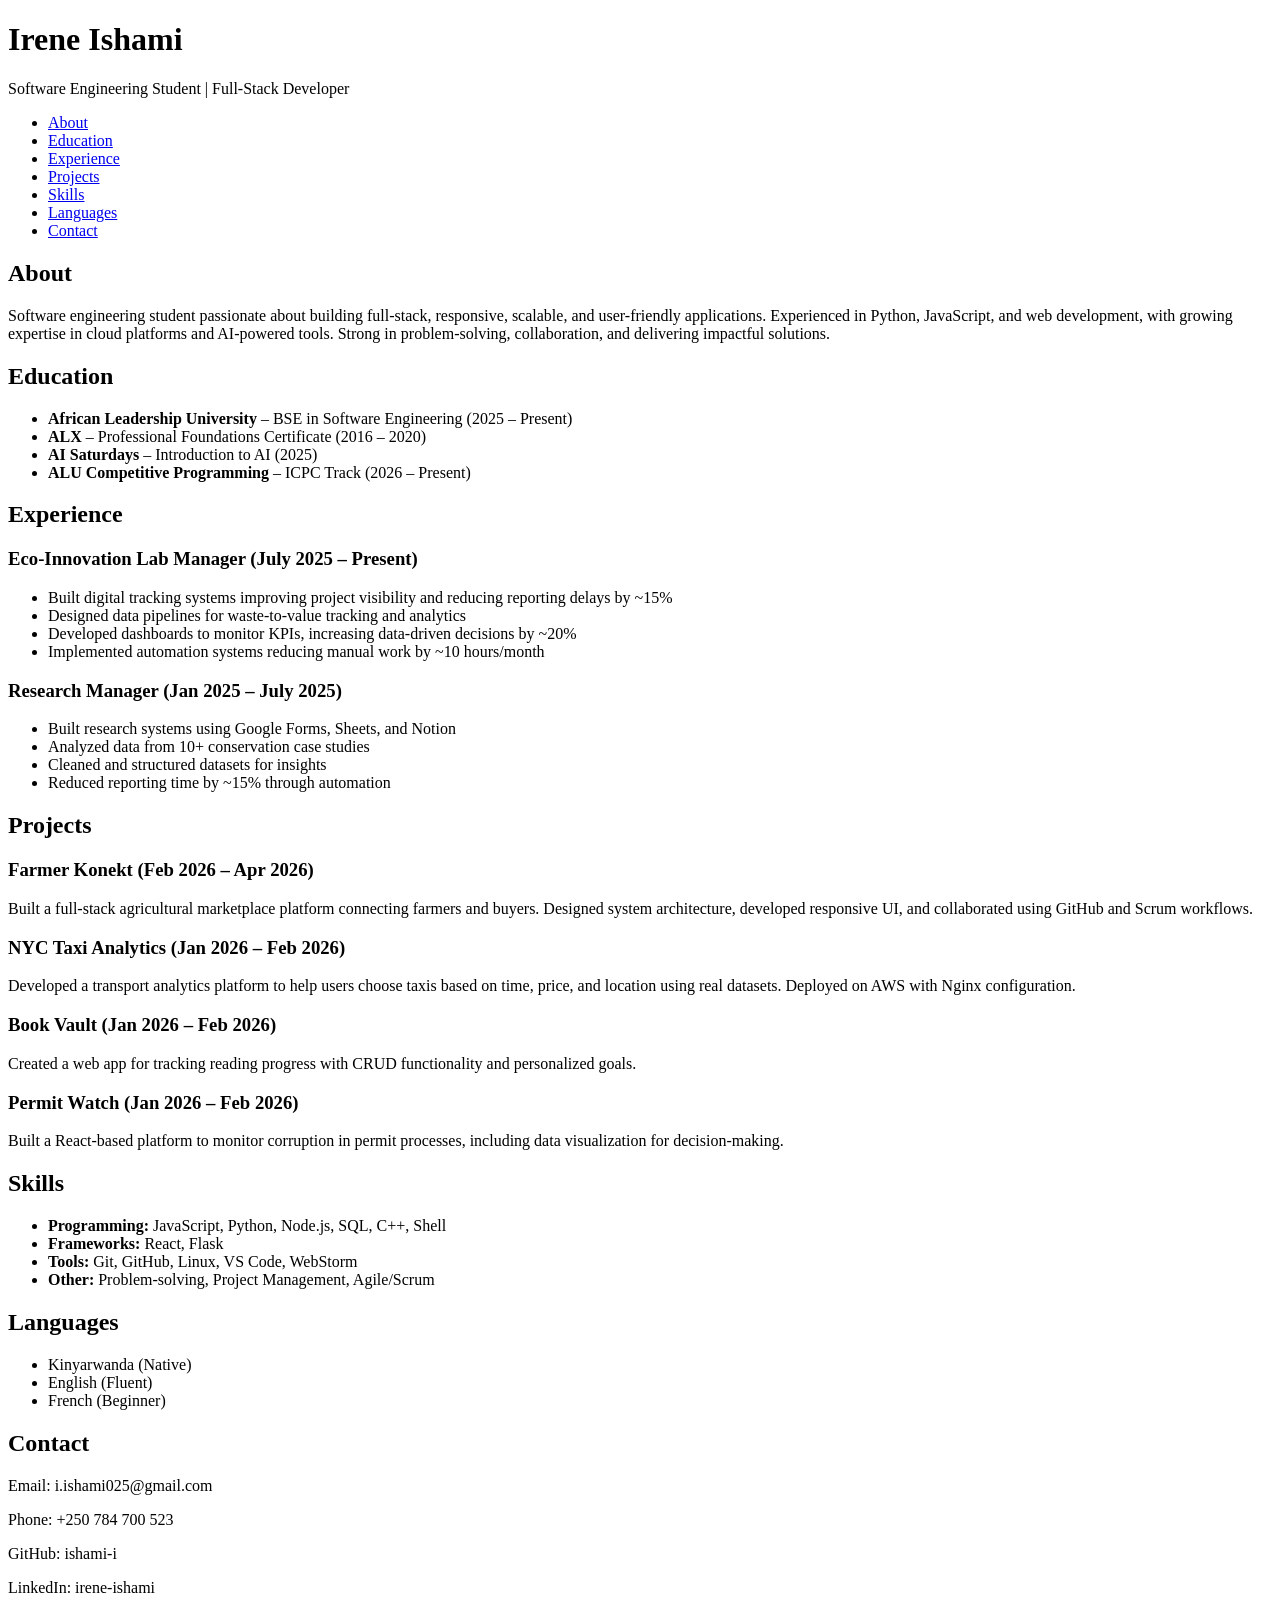
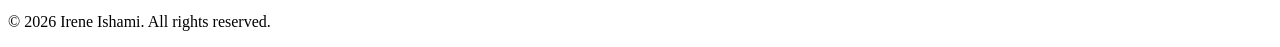
<file: index.html>
<!DOCTYPE html>
<html lang="en">
<head>
    <meta charset="UTF-8">
    <meta name="viewport" content="width=device-width, initial-scale=1.0">
    <title>Irene Ishami | Portfolio</title>
</head>
<body>
    <header>
        <h1>Irene Ishami</h1>
        <p>Software Engineering Student | Full-Stack Developer</p>
        <nav>
            <ul>
                <li><a href="#about">About</a></li>
                <li><a href="#education">Education</a></li>
                <li><a href="#experience">Experience</a></li>
                <li><a href="#projects">Projects</a></li>
                <li><a href="#skills">Skills</a></li>
                <li><a href="#languages">Languages</a></li>
                <li><a href="#contact">Contact</a></li>
            </ul>
        </nav>
    </header>

    <main>
        <!-- ABOUT -->
        <section id="about">
            <h2>About</h2>
            <p>
                Software engineering student passionate about building full-stack, responsive, 
                scalable, and user-friendly applications. Experienced in Python, JavaScript, and 
                web development, with growing expertise in cloud platforms and AI-powered tools. 
                Strong in problem-solving, collaboration, and delivering impactful solutions.
            </p>
        </section>

        <!-- EDUCATION -->
        <section id="education">
            <h2>Education</h2>
            <ul>
                <li><strong>African Leadership University</strong> – BSE in Software Engineering (2025 – Present)</li>
                <li><strong>ALX</strong> – Professional Foundations Certificate (2016 – 2020)</li>
                <li><strong>AI Saturdays</strong> – Introduction to AI (2025)</li>
                <li><strong>ALU Competitive Programming</strong> – ICPC Track (2026 – Present)</li>
            </ul>
        </section>

        <!-- EXPERIENCE -->
        <section id="experience">
            <h2>Experience</h2>

            <h3>Eco-Innovation Lab Manager (July 2025 – Present)</h3>
            <ul>
                <li>Built digital tracking systems improving project visibility and reducing reporting delays by ~15%</li>
                <li>Designed data pipelines for waste-to-value tracking and analytics</li>
                <li>Developed dashboards to monitor KPIs, increasing data-driven decisions by ~20%</li>
                <li>Implemented automation systems reducing manual work by ~10 hours/month</li>
            </ul>

            <h3>Research Manager (Jan 2025 – July 2025)</h3>
            <ul>
                <li>Built research systems using Google Forms, Sheets, and Notion</li>
                <li>Analyzed data from 10+ conservation case studies</li>
                <li>Cleaned and structured datasets for insights</li>
                <li>Reduced reporting time by ~15% through automation</li>
            </ul>
        </section>

        <!-- PROJECTS -->
        <section id="projects">
            <h2>Projects</h2>

            <h3>Farmer Konekt (Feb 2026 – Apr 2026)</h3>
            <p>
                Built a full-stack agricultural marketplace platform connecting farmers and buyers.
                Designed system architecture, developed responsive UI, and collaborated using GitHub 
                and Scrum workflows.
            </p>

            <h3>NYC Taxi Analytics (Jan 2026 – Feb 2026)</h3>
            <p>
                Developed a transport analytics platform to help users choose taxis based on time, 
                price, and location using real datasets. Deployed on AWS with Nginx configuration.
            </p>

            <h3>Book Vault (Jan 2026 – Feb 2026)</h3>
            <p>
                Created a web app for tracking reading progress with CRUD functionality and 
                personalized goals.
            </p>

            <h3>Permit Watch (Jan 2026 – Feb 2026)</h3>
            <p>
                Built a React-based platform to monitor corruption in permit processes, including 
                data visualization for decision-making.
            </p>
        </section>

        <!-- SKILLS -->
        <section id="skills">
            <h2>Skills</h2>
            <ul>
                <li><strong>Programming:</strong> JavaScript, Python, Node.js, SQL, C++, Shell</li>
                <li><strong>Frameworks:</strong> React, Flask</li>
                <li><strong>Tools:</strong> Git, GitHub, Linux, VS Code, WebStorm</li>
                <li><strong>Other:</strong> Problem-solving, Project Management, Agile/Scrum</li>
            </ul>
        </section>

        <!-- LANGUAGES -->
        <section id="languages">
            <h2>Languages</h2>
            <ul>
                <li>Kinyarwanda (Native)</li>
                <li>English (Fluent)</li>
                <li>French (Beginner)</li>
            </ul>
        </section>

        <!-- CONTACT -->
        <section id="contact">
            <h2>Contact</h2>
            <p>Email: i.ishami025@gmail.com</p>
            <p>Phone: +250 784 700 523</p>
            <p>GitHub: ishami-i</p>
            <p>LinkedIn: irene-ishami</p>
        </section>
    </main>

    <footer>
        <p>&copy; 2026 Irene Ishami. All rights reserved.</p>
    </footer>
</body>
</html>
</file>
